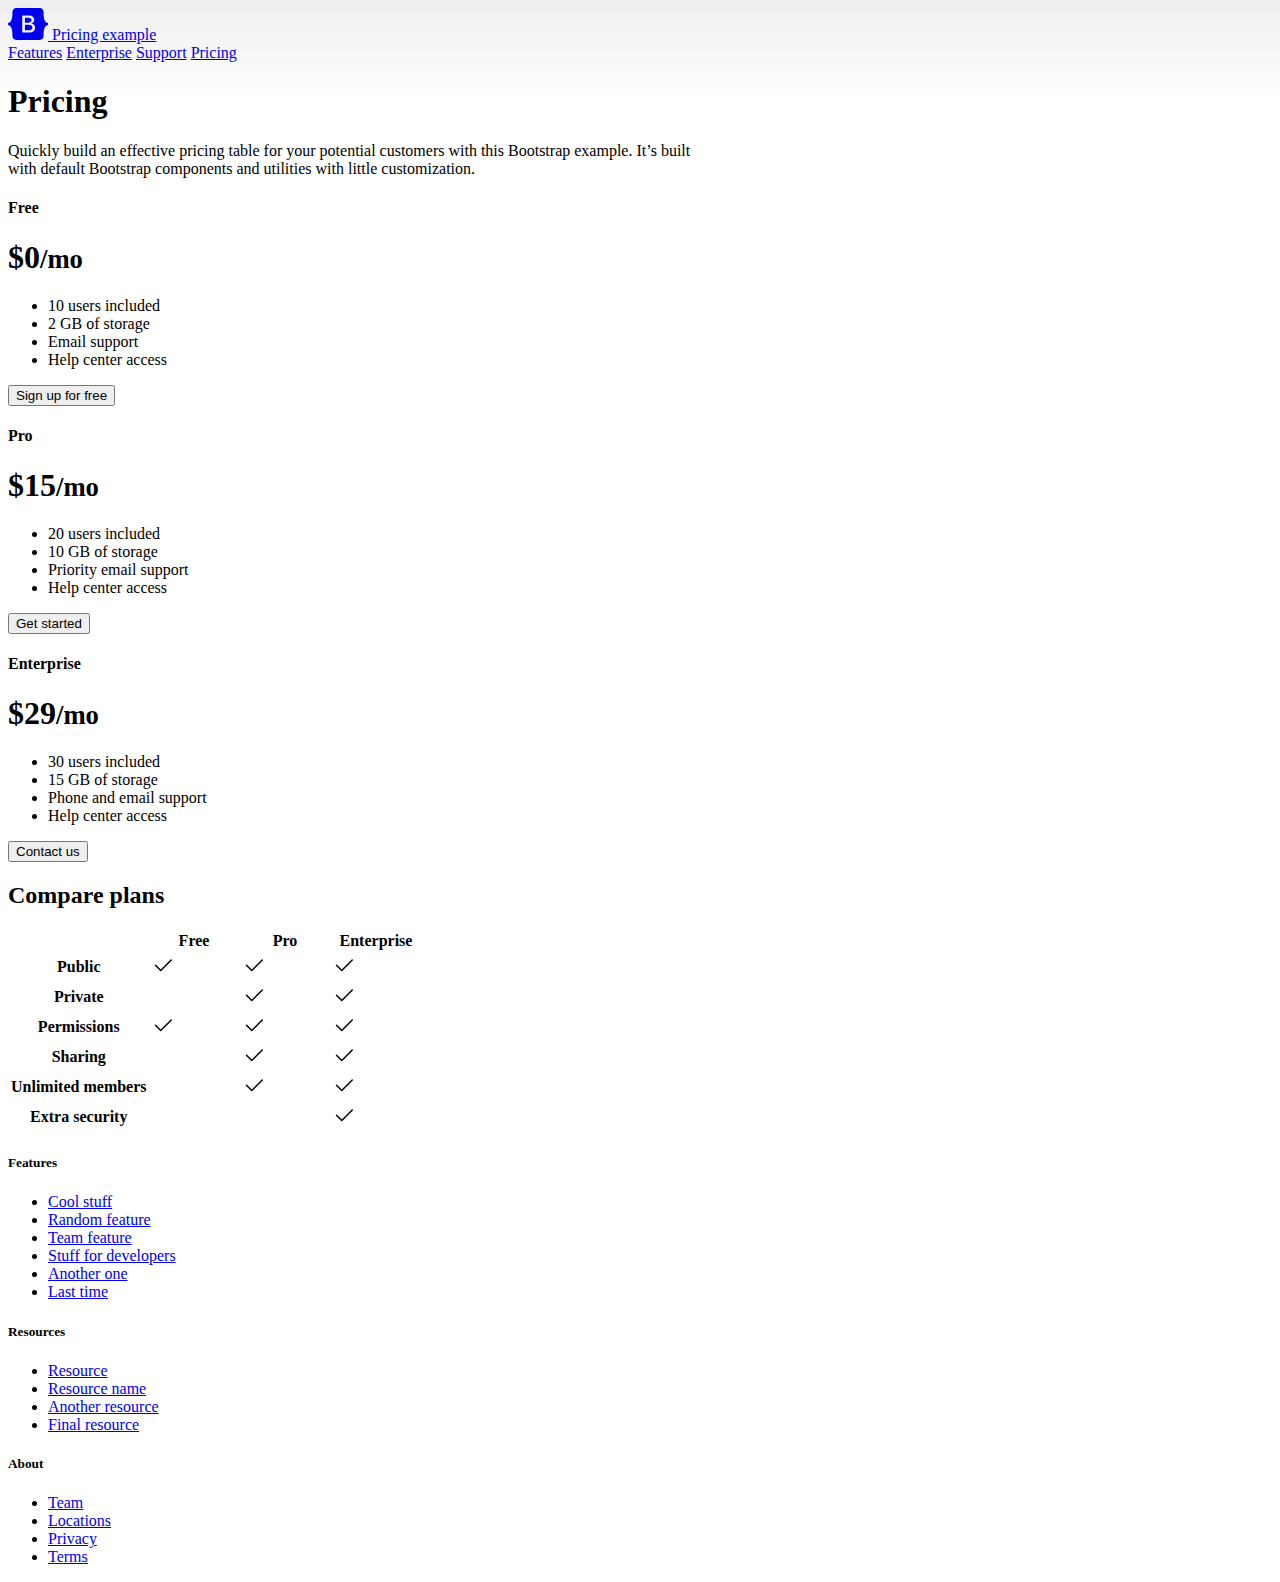
<file: index.html>
<!DOCTYPE html>
<html lang="en">
	<head>
		<meta charset="utf-8" />
		<meta name="viewport" content="width=device-width, initial-scale=1" />
		<meta name="description" content="" />
		<meta
			name="author"
			content="Mark Otto, Jacob Thornton, and Bootstrap contributors"
		/>
		<meta name="generator" content="Hugo 0.98.0" />
		<title>Pricing example · Bootstrap v5.2</title>

		<link
			rel="canonical"
			href="https://getbootstrap.com/docs/5.2/examples/pricing/"
		/>

		<link
			href="https://cdn.jsdelivr.net/npm/bootstrap@5.2.0-beta1/dist/css/bootstrap.min.css"
			rel="stylesheet"
			integrity="sha384-0evHe/X+R7YkIZDRvuzKMRqM+OrBnVFBL6DOitfPri4tjfHxaWutUpFmBp4vmVor"
			crossorigin="anonymous"
		/>

		<!-- Custom styles for this template -->
		<link href="pricing.css" rel="stylesheet" />
	</head>
	<body>
		<svg xmlns="http://www.w3.org/2000/svg" style="display: none">
			<symbol id="check" viewBox="0 0 16 16">
				<title>Check</title>
				<path
					d="M13.854 3.646a.5.5 0 0 1 0 .708l-7 7a.5.5 0 0 1-.708 0l-3.5-3.5a.5.5 0 1 1 .708-.708L6.5 10.293l6.646-6.647a.5.5 0 0 1 .708 0z"
				/>
			</symbol>
		</svg>

		<div class="container py-3">
			<header>
				<div
					class="d-flex flex-column flex-md-row align-items-center pb-3 mb-4 border-bottom"
				>
					<a
						href="/"
						class="d-flex align-items-center text-dark text-decoration-none"
					>
						<svg
							xmlns="http://www.w3.org/2000/svg"
							width="40"
							height="32"
							class="me-2"
							viewBox="0 0 118 94"
							role="img"
						>
							<title>Bootstrap</title>
							<path
								fill-rule="evenodd"
								clip-rule="evenodd"
								d="M24.509 0c-6.733 0-11.715 5.893-11.492 12.284.214 6.14-.064 14.092-2.066 20.577C8.943 39.365 5.547 43.485 0 44.014v5.972c5.547.529 8.943 4.649 10.951 11.153 2.002 6.485 2.28 14.437 2.066 20.577C12.794 88.106 17.776 94 24.51 94H93.5c6.733 0 11.714-5.893 11.491-12.284-.214-6.14.064-14.092 2.066-20.577 2.009-6.504 5.396-10.624 10.943-11.153v-5.972c-5.547-.529-8.934-4.649-10.943-11.153-2.002-6.484-2.28-14.437-2.066-20.577C105.214 5.894 100.233 0 93.5 0H24.508zM80 57.863C80 66.663 73.436 72 62.543 72H44a2 2 0 01-2-2V24a2 2 0 012-2h18.437c9.083 0 15.044 4.92 15.044 12.474 0 5.302-4.01 10.049-9.119 10.88v.277C75.317 46.394 80 51.21 80 57.863zM60.521 28.34H49.948v14.934h8.905c6.884 0 10.68-2.772 10.68-7.727 0-4.643-3.264-7.207-9.012-7.207zM49.948 49.2v16.458H60.91c7.167 0 10.964-2.876 10.964-8.281 0-5.406-3.903-8.178-11.425-8.178H49.948z"
								fill="currentColor"
							></path>
						</svg>
						<span class="fs-4">Pricing example</span>
					</a>

					<nav class="d-inline-flex mt-2 mt-md-0 ms-md-auto">
						<a class="me-3 py-2 text-dark text-decoration-none" href="#"
							>Features</a
						>
						<a class="me-3 py-2 text-dark text-decoration-none" href="#"
							>Enterprise</a
						>
						<a class="me-3 py-2 text-dark text-decoration-none" href="#"
							>Support</a
						>
						<a class="py-2 text-dark text-decoration-none" href="#">Pricing</a>
					</nav>
				</div>

				<div class="pricing-header p-3 pb-md-4 mx-auto text-center">
					<h1 class="display-4 fw-normal">Pricing</h1>
					<p class="fs-5 text-muted">
						Quickly build an effective pricing table for your potential
						customers with this Bootstrap example. It’s built with default
						Bootstrap components and utilities with little customization.
					</p>
				</div>
			</header>

			<main>
				<div class="row row-cols-1 row-cols-md-3 mb-3 text-center">
					<div class="col">
						<div class="card mb-4 rounded-3 shadow-sm">
							<div class="card-header py-3">
								<h4 class="my-0 fw-normal">Free</h4>
							</div>
							<div class="card-body">
								<h1 class="card-title pricing-card-title">
									$0<small class="text-muted fw-light">/mo</small>
								</h1>
								<ul class="list-unstyled mt-3 mb-4">
									<li>10 users included</li>
									<li>2 GB of storage</li>
									<li>Email support</li>
									<li>Help center access</li>
								</ul>
								<button
									type="button"
									class="w-100 btn btn-lg btn-outline-primary"
								>
									Sign up for free
								</button>
							</div>
						</div>
					</div>
					<div class="col">
						<div class="card mb-4 rounded-3 shadow-sm">
							<div class="card-header py-3">
								<h4 class="my-0 fw-normal">Pro</h4>
							</div>
							<div class="card-body">
								<h1 class="card-title pricing-card-title">
									$15<small class="text-muted fw-light">/mo</small>
								</h1>
								<ul class="list-unstyled mt-3 mb-4">
									<li>20 users included</li>
									<li>10 GB of storage</li>
									<li>Priority email support</li>
									<li>Help center access</li>
								</ul>
								<button type="button" class="w-100 btn btn-lg btn-primary">
									Get started
								</button>
							</div>
						</div>
					</div>
					<div class="col">
						<div class="card mb-4 rounded-3 shadow-sm border-primary">
							<div
								class="card-header py-3 text-white bg-primary border-primary"
							>
								<h4 class="my-0 fw-normal">Enterprise</h4>
							</div>
							<div class="card-body">
								<h1 class="card-title pricing-card-title">
									$29<small class="text-muted fw-light">/mo</small>
								</h1>
								<ul class="list-unstyled mt-3 mb-4">
									<li>30 users included</li>
									<li>15 GB of storage</li>
									<li>Phone and email support</li>
									<li>Help center access</li>
								</ul>
								<button type="button" class="w-100 btn btn-lg btn-primary">
									Contact us
								</button>
							</div>
						</div>
					</div>
				</div>

				<h2 class="display-6 text-center mb-4">Compare plans</h2>

				<div class="table-responsive">
					<table class="table text-center">
						<thead>
							<tr>
								<th style="width: 34%"></th>
								<th style="width: 22%">Free</th>
								<th style="width: 22%">Pro</th>
								<th style="width: 22%">Enterprise</th>
							</tr>
						</thead>
						<tbody>
							<tr>
								<th scope="row" class="text-start">Public</th>
								<td>
									<svg class="bi" width="24" height="24">
										<use xlink:href="#check" />
									</svg>
								</td>
								<td>
									<svg class="bi" width="24" height="24">
										<use xlink:href="#check" />
									</svg>
								</td>
								<td>
									<svg class="bi" width="24" height="24">
										<use xlink:href="#check" />
									</svg>
								</td>
							</tr>
							<tr>
								<th scope="row" class="text-start">Private</th>
								<td></td>
								<td>
									<svg class="bi" width="24" height="24">
										<use xlink:href="#check" />
									</svg>
								</td>
								<td>
									<svg class="bi" width="24" height="24">
										<use xlink:href="#check" />
									</svg>
								</td>
							</tr>
						</tbody>

						<tbody>
							<tr>
								<th scope="row" class="text-start">Permissions</th>
								<td>
									<svg class="bi" width="24" height="24">
										<use xlink:href="#check" />
									</svg>
								</td>
								<td>
									<svg class="bi" width="24" height="24">
										<use xlink:href="#check" />
									</svg>
								</td>
								<td>
									<svg class="bi" width="24" height="24">
										<use xlink:href="#check" />
									</svg>
								</td>
							</tr>
							<tr>
								<th scope="row" class="text-start">Sharing</th>
								<td></td>
								<td>
									<svg class="bi" width="24" height="24">
										<use xlink:href="#check" />
									</svg>
								</td>
								<td>
									<svg class="bi" width="24" height="24">
										<use xlink:href="#check" />
									</svg>
								</td>
							</tr>
							<tr>
								<th scope="row" class="text-start">Unlimited members</th>
								<td></td>
								<td>
									<svg class="bi" width="24" height="24">
										<use xlink:href="#check" />
									</svg>
								</td>
								<td>
									<svg class="bi" width="24" height="24">
										<use xlink:href="#check" />
									</svg>
								</td>
							</tr>
							<tr>
								<th scope="row" class="text-start">Extra security</th>
								<td></td>
								<td></td>
								<td>
									<svg class="bi" width="24" height="24">
										<use xlink:href="#check" />
									</svg>
								</td>
							</tr>
						</tbody>
					</table>
				</div>
			</main>

			<footer class="pt-4 my-md-5 pt-md-5 border-top">
				<div class="row">
					<div class="col-6 col-md">
						<h5>Features</h5>
						<ul class="list-unstyled text-small">
							<li class="mb-1">
								<a class="link-secondary text-decoration-none" href="#"
									>Cool stuff</a
								>
							</li>
							<li class="mb-1">
								<a class="link-secondary text-decoration-none" href="#"
									>Random feature</a
								>
							</li>
							<li class="mb-1">
								<a class="link-secondary text-decoration-none" href="#"
									>Team feature</a
								>
							</li>
							<li class="mb-1">
								<a class="link-secondary text-decoration-none" href="#"
									>Stuff for developers</a
								>
							</li>
							<li class="mb-1">
								<a class="link-secondary text-decoration-none" href="#"
									>Another one</a
								>
							</li>
							<li class="mb-1">
								<a class="link-secondary text-decoration-none" href="#"
									>Last time</a
								>
							</li>
						</ul>
					</div>
					<div class="col-6 col-md">
						<h5>Resources</h5>
						<ul class="list-unstyled text-small">
							<li class="mb-1">
								<a class="link-secondary text-decoration-none" href="#"
									>Resource</a
								>
							</li>
							<li class="mb-1">
								<a class="link-secondary text-decoration-none" href="#"
									>Resource name</a
								>
							</li>
							<li class="mb-1">
								<a class="link-secondary text-decoration-none" href="#"
									>Another resource</a
								>
							</li>
							<li class="mb-1">
								<a class="link-secondary text-decoration-none" href="#"
									>Final resource</a
								>
							</li>
						</ul>
					</div>
					<div class="col-6 col-md">
						<h5>About</h5>
						<ul class="list-unstyled text-small">
							<li class="mb-1">
								<a class="link-secondary text-decoration-none" href="#">Team</a>
							</li>
							<li class="mb-1">
								<a class="link-secondary text-decoration-none" href="#"
									>Locations</a
								>
							</li>
							<li class="mb-1">
								<a class="link-secondary text-decoration-none" href="#"
									>Privacy</a
								>
							</li>
							<li class="mb-1">
								<a class="link-secondary text-decoration-none" href="#"
									>Terms</a
								>
							</li>
						</ul>
					</div>
				</div>
			</footer>
		</div>
	</body>
</html>
</file>
<file: pricing.css>
body {
	background-image: linear-gradient(180deg, #eee, #fff 100px, #fff);
}

.container {
	max-width: 960px;
}

.pricing-header {
	max-width: 700px;
}

.bd-placeholder-img {
	font-size: 1.125rem;
	text-anchor: middle;
	-webkit-user-select: none;
	-moz-user-select: none;
	user-select: none;
}

@media (min-width: 768px) {
	.bd-placeholder-img-lg {
		font-size: 3.5rem;
	}
}

.b-example-divider {
	height: 3rem;
	background-color: rgba(0, 0, 0, 0.1);
	border: solid rgba(0, 0, 0, 0.15);
	border-width: 1px 0;
	box-shadow: inset 0 0.5em 1.5em rgba(0, 0, 0, 0.1),
		inset 0 0.125em 0.5em rgba(0, 0, 0, 0.15);
}

.b-example-vr {
	flex-shrink: 0;
	width: 1.5rem;
	height: 100vh;
}

.bi {
	vertical-align: -0.125em;
	fill: currentColor;
}

.nav-scroller {
	position: relative;
	z-index: 2;
	height: 2.75rem;
	overflow-y: hidden;
}

.nav-scroller .nav {
	display: flex;
	flex-wrap: nowrap;
	padding-bottom: 1rem;
	margin-top: -1px;
	overflow-x: auto;
	text-align: center;
	white-space: nowrap;
	-webkit-overflow-scrolling: touch;
}
</file>
